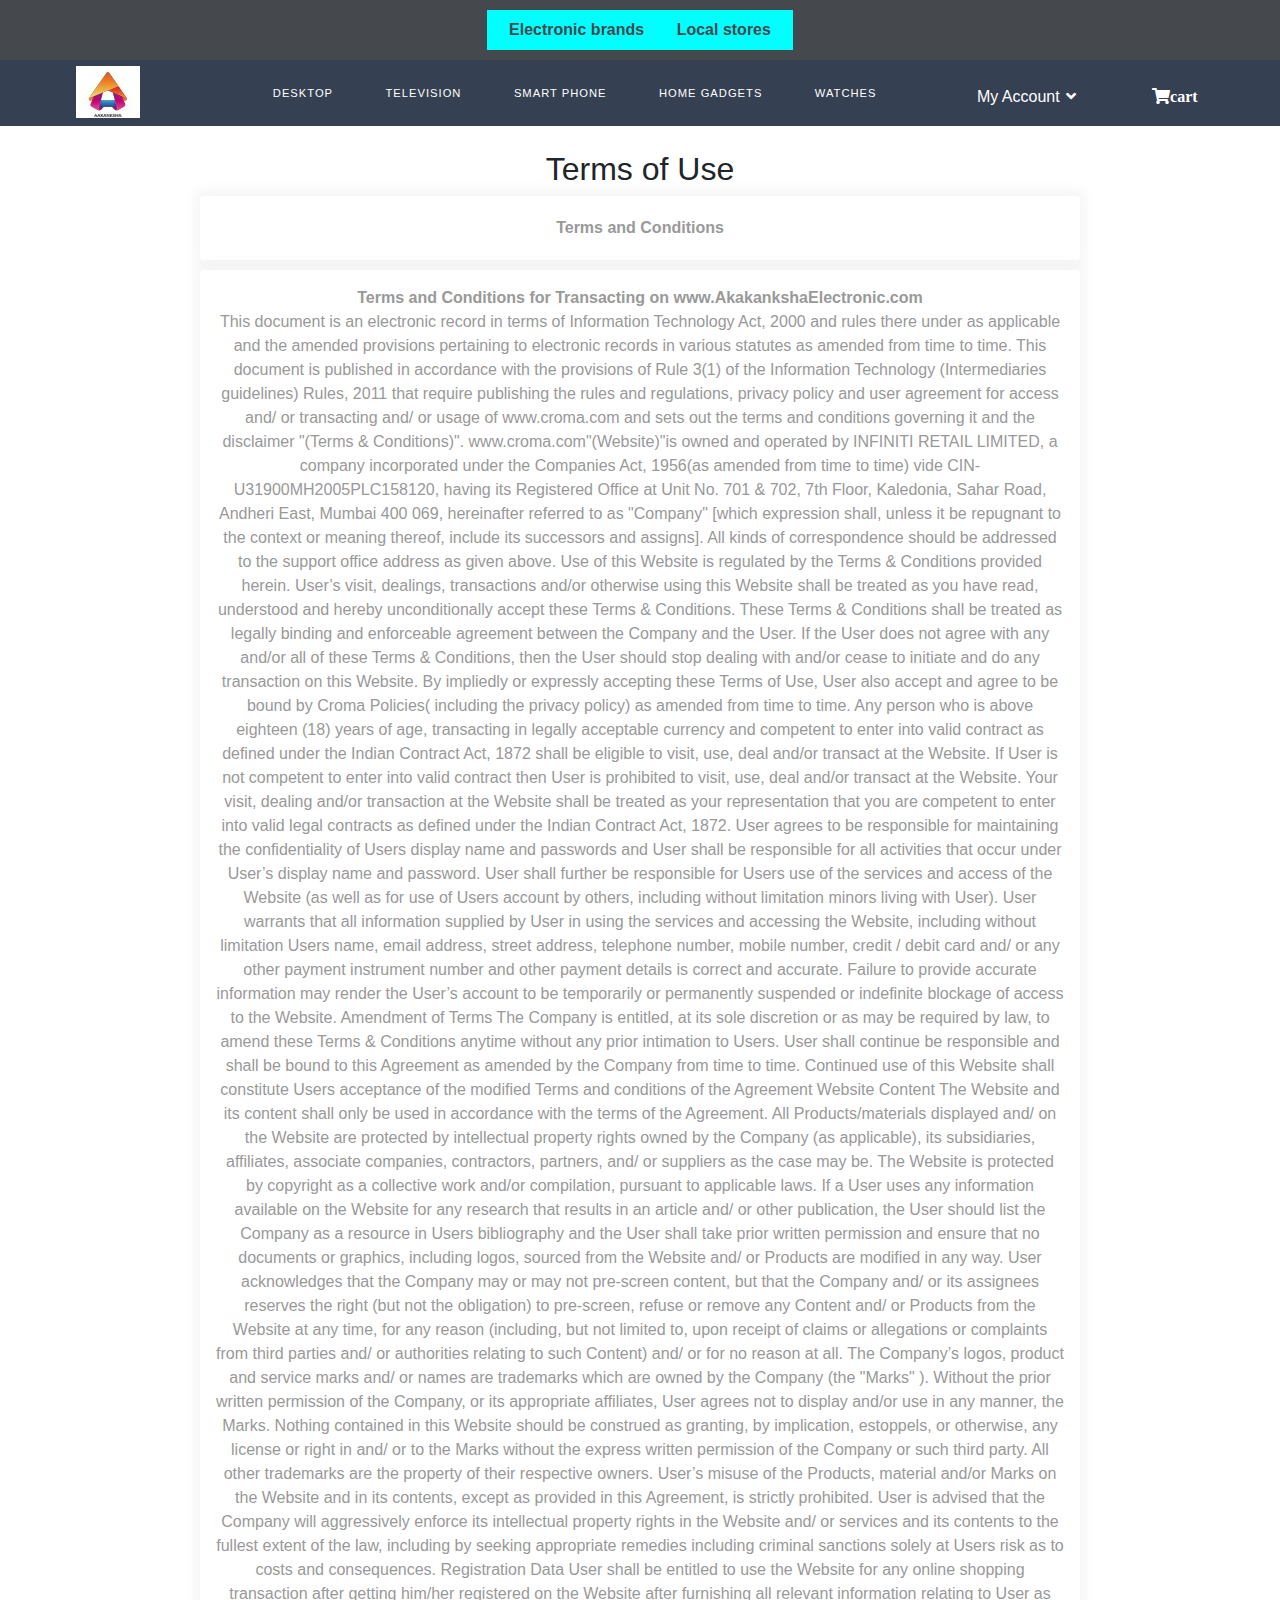
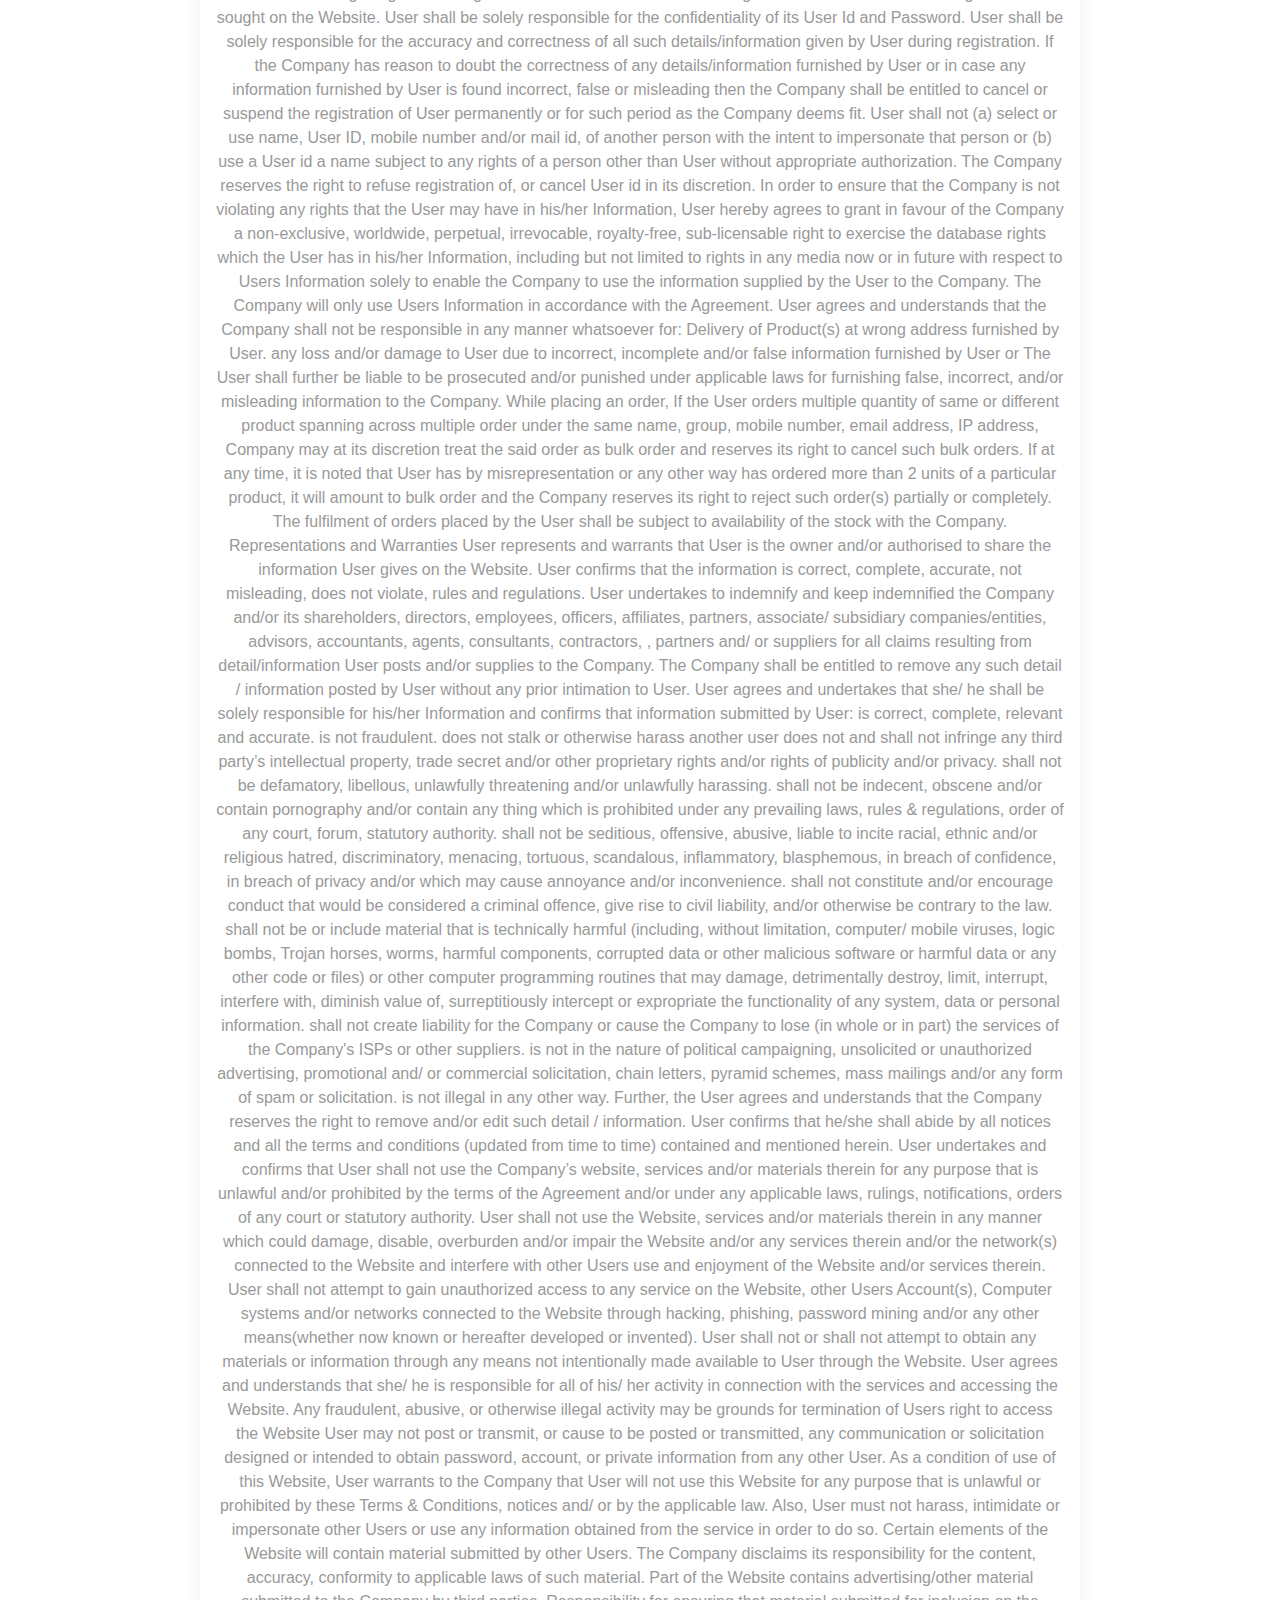
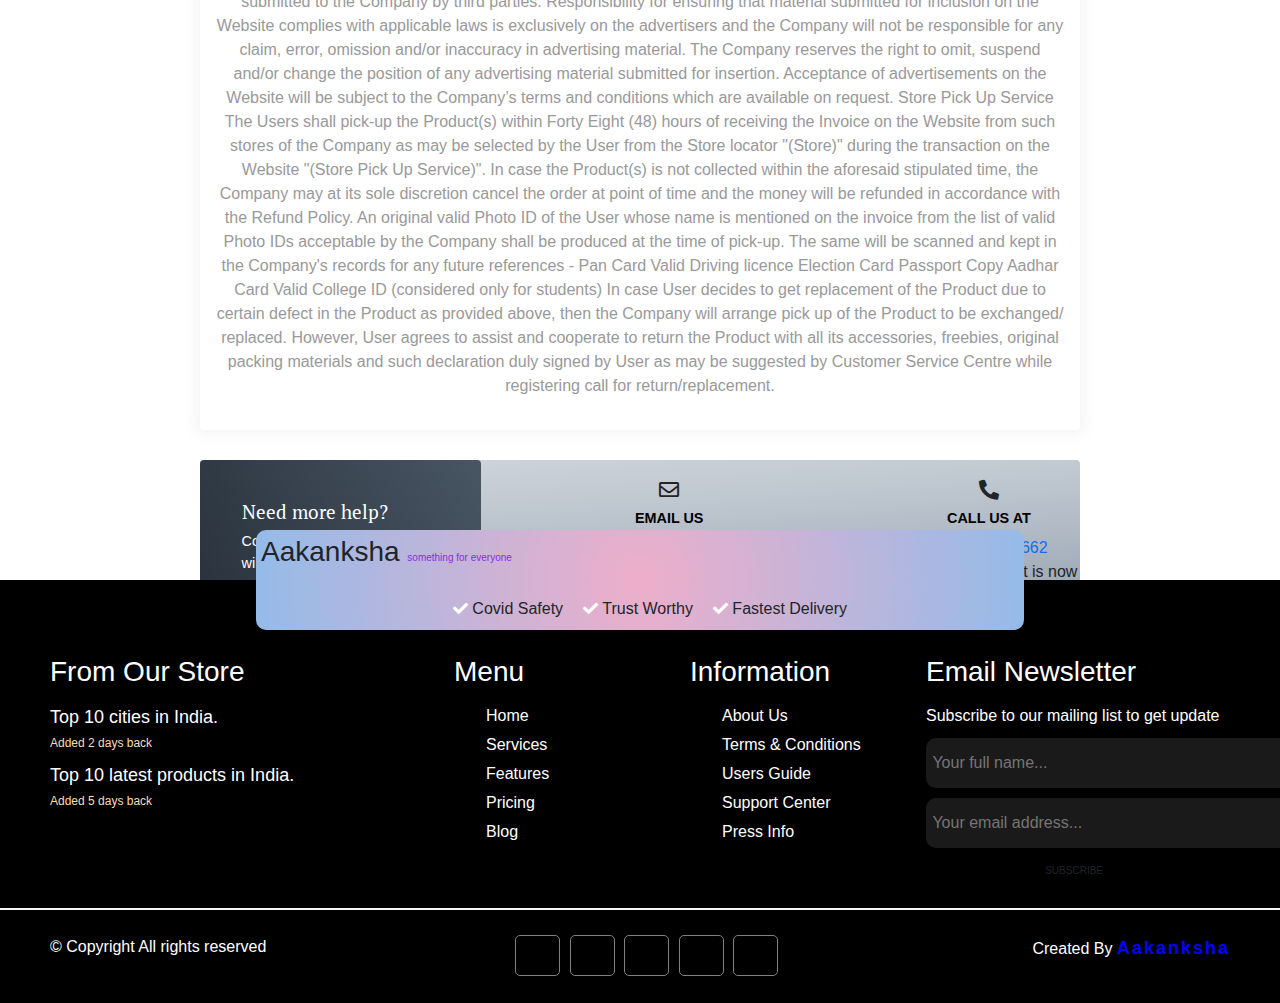
<file: TermsOfUse.html>
<!DOCTYPE html>
<html lang="en">

<head>
	<meta charset="UTF-8">
	<meta http-equiv="X-UA-Compatible" content="IE=edge">
	<meta name="viewport" content="width=device-width, initial-scale=1.0">
	<link rel="icon" type="image/png" sizes="16x16" href="../image/logo.jpg">
	<link rel="stylesheet" href="./style/navbar.css">
	<link rel="stylesheet" href="./style/footer.css"> 
	<link rel="stylesheet" href="./style/TermsOfUse.css"> 
	<link rel="stylesheet" href="https://stackpath.bootstrapcdn.com/bootstrap/4.1.3/css/bootstrap.min.css" integrity="sha384-MCw98/SFnGE8fJT3GXwEOngsV7Zt27NXFoaoApmYm81iuXoPkFOJwJ8ERdknLPMO" crossorigin="anonymous">
	<link rel="stylesheet" href="./style/card-all.css">
	<link href="https://fonts.googleapis.com/icon?family=Material+Icons" rel="stylesheet">
	<link href="https://cdnjs.cloudflare.com/ajax/libs/font-awesome/5.15.3/css/all.min.css" rel="stylesheet">
	<link href="assets/vendor/bootstrap/css/bootstrap.min.css" rel="stylesheet">

	<!-- Template Main CSS File -->
	<link href="assets/css/style.css" rel="stylesheet">

	<title>Akakanksha | Electronic;</title>
</head>
<body>
	<!-- Menu Icon -->
	<nav id="navbar" class="">
		<section class="header-bar">
      <div class="sub-domain">
        <a href="">Electronic brands </a>
        <a href="">Local stores </a>
      </div>
    </section>
    <div class="nav-wrapper">
      <!-- Navbar Logo -->
      <div class="logo">
        <!-- Logo Placeholder for Inlustration -->
        <a href="#home"><img src="./image/logo.jpg" alt=""></a>
      </div>

      <!-- Navbar Links -->
      <ul id="menu">
        <li><a href="./productpage/desktop.html">desktop</a></li>
        <!--
   -->
        <li><a href="./productpage/television.html">Television</a></li>
        <!--
   -->
        <li><a href="./productpage/smartphone.html">Smart Phone</a></li>
        <!--
   -->
        <li><a href="./productpage/homegadgets.html">Home gadgets</a></li>
        <li><a href="./productpage/watches.html">Watches</a></li>
      </ul>
      <div class="user-profile">
        <span  type="button" id="dropdownMenuButton" data-toggle="dropdown" aria-haspopup="true" aria-expanded="false">
          my account<i class="fas fa-angle-down"></i>
        </span>
        <div class="dropdown-menu" aria-labelledby="dropdownMenuButton">
          <a class="fas fa-user-circle" href="userdashbaord.html"> <span class="list-profile"> my profile </span></a>
          <a class="fas fa-box-open" href="userdashbaord.html"><span class="list-profile"> my  order</span></a>
          <a class="fas fa-heart" href="userdashbaord.html"> <span class="list-profile">whishlist</span> </a>
          <a class="fas fa-power-off" href=""> <span class="list-profile">logout</span> </a>
        </div>
      </div>
      <div class="cart-list">
         <span><a class="fas fa-shopping-cart" href="../addtocart.html">cart</a></span>
      </div>
    </div> 
  </nav>

  <section class="terms">
       <div class="terms-inside">
          <div class="terms-header">
            <h2>Terms of Use</h2>
          </div>
          
					<div class="content-of-terms">
						<div class="terms-and-cond">
                 <div class="terms-left">
									  <span>Terms and Conditions</span>
								 </div>
                 <div class="terms-right">
									 <span>Terms and Conditions for Transacting on www.AkakankshaElectronic.com</span>
							    	 <p>This document is an electronic record in terms of Information Technology Act, 2000 and rules there under as applicable and the amended provisions pertaining to electronic records in various statutes as amended from time to time.


											This document is published in accordance with the provisions of Rule 3(1) of the Information Technology (Intermediaries guidelines) Rules, 2011 that require publishing the rules and regulations, privacy policy and user agreement for access and/ or transacting and/ or usage of www.croma.com and sets out the terms and conditions governing it and the disclaimer "(Terms & Conditions)".
											
											
											www.croma.com"(Website)"is owned and operated by INFINITI RETAIL LIMITED, a company incorporated under the Companies Act, 1956(as amended from time to time) vide CIN-U31900MH2005PLC158120, having its Registered Office at Unit No. 701 & 702, 7th Floor, Kaledonia, Sahar Road, Andheri East, Mumbai 400 069, hereinafter referred to as "Company" [which expression shall, unless it be repugnant to the context or meaning thereof, include its successors and assigns].
											
											
											All kinds of correspondence should be addressed to the support office address as given above.
											
											
											Use of this Website is regulated by the Terms & Conditions provided herein. User’s visit, dealings, transactions and/or otherwise using this Website shall be treated as you have read, understood and hereby unconditionally accept these Terms & Conditions. These Terms & Conditions shall be treated as legally binding and enforceable agreement between the Company and the User. If the User does not agree with any and/or all of these Terms & Conditions, then the User should stop dealing with and/or cease to initiate and do any transaction on this Website. By impliedly or expressly accepting these Terms of Use, User also accept and agree to be bound by Croma Policies( including the privacy policy) as amended from time to time.
											
										
											
											Any person who is above eighteen (18) years of age, transacting in legally acceptable currency and competent to enter into valid contract as defined under the Indian Contract Act, 1872 shall be eligible to visit, use, deal and/or transact at the Website. If User is not competent to enter into valid contract then User is prohibited to visit, use, deal and/or transact at the Website. Your visit, dealing and/or transaction at the Website shall be treated as your representation that you are competent to enter into valid legal contracts as defined under the Indian Contract Act, 1872.
											
											
											User agrees to be responsible for maintaining the confidentiality of Users display name and passwords and User shall be responsible for all activities that occur under User’s display name and password. User shall further be responsible for Users use of the services and access of the Website (as well as for use of Users account by others, including without limitation minors living with User). User warrants that all information supplied by User in using the services and accessing the Website, including without limitation Users name, email address, street address, telephone number, mobile number, credit / debit card and/ or any other payment instrument number and other payment details is correct and accurate. Failure to provide accurate information may render the User’s account to be temporarily or permanently suspended or indefinite blockage of access to the Website.
											
											Amendment of Terms
											 
											
											
											The Company is entitled, at its sole discretion or as may be required by law, to amend these Terms & Conditions anytime without any prior intimation to Users. User shall continue be responsible and shall be bound to this Agreement as amended by the Company from time to time. Continued use of this Website shall constitute Users acceptance of the modified Terms and conditions of the Agreement
											
											Website Content
											 
											
											
											The Website and its content shall only be used in accordance with the terms of the Agreement. All Products/materials displayed and/ on the Website are protected by intellectual property rights owned by the Company (as applicable), its subsidiaries, affiliates, associate companies, contractors, partners, and/ or suppliers as the case may be. The Website is protected by copyright as a collective work and/or compilation, pursuant to applicable laws.
											
											
											If a User uses any information available on the Website for any research that results in an article and/ or other publication, the User should list the Company as a resource in Users bibliography and the User shall take prior written permission and ensure that no documents or graphics, including logos, sourced from the Website and/ or Products are modified in any way.
											
											
											User acknowledges that the Company may or may not pre-screen content, but that the Company and/ or its assignees reserves the right (but not the obligation) to pre-screen, refuse or remove any Content and/ or Products from the Website at any time, for any reason (including, but not limited to, upon receipt of claims or allegations or complaints from third parties and/ or authorities relating to such Content) and/ or for no reason at all.
											
											
											The Company’s logos, product and service marks and/ or names are trademarks which are owned by the Company (the "Marks" ). Without the prior written permission of the Company, or its appropriate affiliates, User agrees not to display and/or use in any manner, the Marks. Nothing contained in this Website should be construed as granting, by implication, estoppels, or otherwise, any license or right in and/ or to the Marks without the express written permission of the Company or such third party. All other trademarks are the property of their respective owners.
											
											
											User’s misuse of the Products, material and/or Marks on the Website and in its contents, except as provided in this Agreement, is strictly prohibited. User is advised that the Company will aggressively enforce its intellectual property rights in the Website and/ or services and its contents to the fullest extent of the law, including by seeking appropriate remedies including criminal sanctions solely at Users risk as to costs and consequences.
											
											Registration Data
											 
											
											
											User shall be entitled to use the Website for any online shopping transaction after getting him/her registered on the Website after furnishing all relevant information relating to User as sought on the Website. User shall be solely responsible for the confidentiality of its User Id and Password.
											
											
											User shall be solely responsible for the accuracy and correctness of all such details/information given by User during registration. If the Company has reason to doubt the correctness of any details/information furnished by User or in case any information furnished by User is found incorrect, false or misleading then the Company shall be entitled to cancel or suspend the registration of User permanently or for such period as the Company deems fit.
											
											
											User shall not (a) select or use name, User ID, mobile number and/or mail id, of another person with the intent to impersonate that person or (b) use a User id a name subject to any rights of a person other than User without appropriate authorization. The Company reserves the right to refuse registration of, or cancel User id in its discretion.
											
											
											In order to ensure that the Company is not violating any rights that the User may have in his/her Information, User hereby agrees to grant in favour of the Company a non-exclusive, worldwide, perpetual, irrevocable, royalty-free, sub-licensable right to exercise the database rights which the User has in his/her Information, including but not limited to rights in any media now or in future with respect to Users Information solely to enable the Company to use the information supplied by the User to the Company. The Company will only use Users Information in accordance with the Agreement.
											
											
											User agrees and understands that the Company shall not be responsible in any manner whatsoever for:
											
											
											Delivery of Product(s) at wrong address furnished by User.
											
											any loss and/or damage to User due to incorrect, incomplete and/or false information furnished by User or
											
											The User shall further be liable to be prosecuted and/or punished under applicable laws for furnishing false, incorrect, and/or misleading information to the Company.
											
											
											While placing an order, If the User orders multiple quantity of same or different product spanning across multiple order under the same name, group, mobile number, email address, IP address, Company may at its discretion treat the said order as bulk order and reserves its right to cancel such bulk orders. If at any time, it is noted that User has by misrepresentation or any other way has ordered more than 2 units of a particular product, it will amount to bulk order and the Company reserves its right to reject such order(s) partially or completely. The fulfilment of orders placed by the User shall be subject to availability of the stock with the Company.
											
											Representations and Warranties
											 
											
											
											User represents and warrants that User is the owner and/or authorised to share the information User gives on the Website. User confirms that the information is correct, complete, accurate, not misleading, does not violate, rules and regulations.
											
											
											User undertakes to indemnify and keep indemnified the Company and/or its shareholders, directors, employees, officers, affiliates, partners, associate/ subsidiary companies/entities, advisors, accountants, agents, consultants, contractors, , partners and/ or suppliers for all claims resulting from detail/information User posts and/or supplies to the Company. The Company shall be entitled to remove any such detail / information posted by User without any prior intimation to User.
											
											User agrees and undertakes that she/ he shall be solely responsible for his/her Information and confirms that information submitted by User:
											is correct, complete, relevant and accurate.
											
											is not fraudulent.
											
											does not stalk or otherwise harass another user
											
											does not and shall not infringe any third party’s intellectual property, trade secret and/or other proprietary rights and/or rights of publicity and/or privacy.
											
											shall not be defamatory, libellous, unlawfully threatening and/or unlawfully harassing.
											
											shall not be indecent, obscene and/or contain pornography and/or contain any thing which is prohibited under any prevailing laws, rules & regulations, order of any court, forum, statutory authority.
											
											shall not be seditious, offensive, abusive, liable to incite racial, ethnic and/or religious hatred, discriminatory, menacing, tortuous, scandalous, inflammatory, blasphemous, in breach of confidence, in breach of privacy and/or which may cause annoyance and/or inconvenience.
											
											shall not constitute and/or encourage conduct that would be considered a criminal offence, give rise to civil liability, and/or otherwise be contrary to the law.
											
											shall not be or include material that is technically harmful (including, without limitation, computer/ mobile viruses, logic bombs, Trojan horses, worms, harmful components, corrupted data or other malicious software or harmful data or any other code or files) or other computer programming routines that may damage, detrimentally destroy, limit, interrupt, interfere with, diminish value of, surreptitiously intercept or expropriate the functionality of any system, data or personal information.
											
											shall not create liability for the Company or cause the Company to lose (in whole or in part) the services of the Company's ISPs or other suppliers.
											
											is not in the nature of political campaigning, unsolicited or unauthorized advertising, promotional and/ or commercial solicitation, chain letters, pyramid schemes, mass mailings and/or any form of spam or solicitation.
											
											is not illegal in any other way.
											
											Further, the User agrees and understands that the Company reserves the right to remove and/or edit such detail / information.
											
											User confirms that he/she shall abide by all notices and all the terms and conditions (updated from time to time) contained and mentioned herein.
											
											User undertakes and confirms that User shall not use the Company’s website, services and/or materials therein for any purpose that is unlawful and/or prohibited by the terms of the Agreement and/or under any applicable laws, rulings, notifications, orders of any court or statutory authority. User shall not use the Website, services and/or materials therein in any manner which could damage, disable, overburden and/or impair the Website and/or any services therein and/or the network(s) connected to the Website and interfere with other Users use and enjoyment of the Website and/or services therein.
											
											User shall not attempt to gain unauthorized access to any service on the Website, other Users Account(s), Computer systems and/or networks connected to the Website through hacking, phishing, password mining and/or any other means(whether now known or hereafter developed or invented). User shall not or shall not attempt to obtain any materials or information through any means not intentionally made available to User through the Website. User agrees and understands that she/ he is responsible for all of his/ her activity in connection with the services and accessing the Website. Any fraudulent, abusive, or otherwise illegal activity may be grounds for termination of Users right to access the Website
											
											User may not post or transmit, or cause to be posted or transmitted, any communication or solicitation designed or intended to obtain password, account, or private information from any other User. As a condition of use of this Website, User warrants to the Company that User will not use this Website for any purpose that is unlawful or prohibited by these Terms & Conditions, notices and/ or by the applicable law. Also, User must not harass, intimidate or impersonate other Users or use any information obtained from the service in order to do so.
											
											Certain elements of the Website will contain material submitted by other Users. The Company disclaims its responsibility for the content, accuracy, conformity to applicable laws of such material. Part of the Website contains advertising/other material submitted to the Company by third parties. Responsibility for ensuring that material submitted for inclusion on the Website complies with applicable laws is exclusively on the advertisers and the Company will not be responsible for any claim, error, omission and/or inaccuracy in advertising material. The Company reserves the right to omit, suspend and/or change the position of any advertising material submitted for insertion. Acceptance of advertisements on the Website will be subject to the Company’s terms and conditions which are available on request.
											
											Store Pick Up Service
											The Users shall pick-up the Product(s) within Forty Eight (48) hours of receiving the Invoice on the Website from such stores of the Company as may be selected by the User from the Store locator "(Store)" during the transaction on the Website "(Store Pick Up Service)". In case the Product(s) is not collected within the aforesaid stipulated time, the Company may at its sole discretion cancel the order at point of time and the money will be refunded in accordance with the Refund Policy.
											
											
											An original valid Photo ID of the User whose name is mentioned on the invoice from the list of valid Photo IDs acceptable by the Company shall be produced at the time of pick-up. The same will be scanned and kept in the Company's records for any future references -
											Pan Card
											
											Valid Driving licence
											
											Election Card
											
											Passport Copy
											
											Aadhar Card
											
											Valid College ID (considered only for students)
											In case User decides to get replacement of the Product due to certain defect in the Product as provided above, then the Company will arrange pick up of the Product to be exchanged/ replaced. However, User agrees to assist and cooperate to return the Product with all its accessories, freebies, original packing materials and such declaration duly signed by User as may be suggested by Customer Service Centre while registering call for return/replacement.
										 </p> 
									</div>
									<div class="contact-support-terms">
										<div class="contact-support-terms-1">
										 <div class="help-card">
											 <h3>Need more help?</h3>
											 <p>Connect with us and we will help you out</p>
										 </div>
										</div>
										<div class="contact-support-terms-2">
										 <div class="email-card">
											<span><i class="far fa-envelope"></i></span>
							         <h4>EMAIL US</h4>
                       <a href="mailto:customersupport@Akakanksha.com" class="link">customersupport@Akakanksha.com</a>
											 <p class="desc">You can expect a response within 24 hours</p>
										 </div>
										 <div class="number-card">
											<span><i class="fas fa-phone-alt"></i></span>
											<h4 class="title">CALL US AT</h4>
											<a href="tel:1860-266-27662">1860-266-27662</a>
											<p class="desc">Customer support is now available 24x7</p>
										 </div>
										</div>
									</div>
          </div>
		    </div>
       </div>
  </section>
	<!-- footer -->
	<footer class="footer__container">
		<div class="floating__window">
				<div class="sec-footer">
						<h3> Aakanksha <span> something for everyone </span> </h3>
						<ul class="sec-footer-lists">
								<li class="sec-footer-list"> <i class="fa fa-check"></i> Covid Safety </li>
								<li class="sec-footer-list"> <i class="fa fa-check"></i> Trust Worthy </li>
								<li class="sec-footer-list"> <i class="fa fa-check"></i> Fastest Delivery </li>
						</ul>
				</div>
		</div>
		<div class="footer">
				<div class="footer_top">
						<div class="footer_item footer_item_1">
								<div class="footer_inner">
										<h3>From Our Store</h3>
										<p class="title">
												Top 10 cities in India.
												<span>Added 2 days back</span>
										</p>
										<p class="title">
												Top 10 latest products in India. 
												<span>Added 5 days back</span>
										</p>
								</div>
						</div>
						<div class="footer_item footer_item_2">
								<div class="footer_inner">
										<h3>Menu</h3>
										<ul>
												<li>Home</li>
												<li>Services</li>
												<li>Features</li>
												<li>Pricing</li>
												<li>Blog</li>
										</ul>
								</div>
						</div>
						<div class="footer_item footer_item_3">
								<div class="footer_inner">
										<h3>Information</h3>
										<ul>
												<li>About Us</li>
												<li>Terms & Conditions</li>
												<li>Users Guide</li>
												<li>Support Center</li>
												<li>Press Info</li>
										</ul>
								</div>
						</div>
						<div class="footer_item footer_item_4">
								<div class="footer_inner">
										<h3> Email Newsletter </h2>
										<p> Subscribe to our mailing list to get update </p>
										<form action="#" method="post">
												<input type="text" name="text" class="text-input contact-input" placeholder="Your full name..."> <br>
												<input type="email" name="email" class="text-input contact-input" placeholder="Your email address..."> <br>
												<button type="submit" class="btn btn-big contact-btn"> SUBSCRIBE </button>
										</form>
								</div>
						</div>
				</div>
				<div class="footer_down">
						<p>© Copyright All rights reserved</p>
						<div class="socials">
								<a href="https://twitter.com/AAKANKS57852311" target="_blank"> <i class="fa fa-twitter"></i> </a>
								<a href="https://www.facebook.com/AAKANKSHAcompany" target="_blank"> <i class="fa fa-facebook-official"></i> </a>
								<a href="https://www.linkedin.com/company/aakankshaecommerce/?viewAsMember=true" target="_blank"> <i class="fa fa-linkedin"></i> </a>
								<a href="https://www.instagram.com/aakankshacompany/" target="_blank"> <i class="fa fa-instagram"></i> </a>
								<a href="https://www.youtube.com/channel/UCQ79LZ_IrnxzkFL5MZxxOeg" target="_blank"> <i class="fa fa-youtube"></i> </a>
						</div>
						<p class="last-ft-p">Created By <span class="createdby"> Aakanksha </span></p>
				</div>
		</div>
	</footer>
	<!-- End Services Section -->
	<script>$('.carousel').carousel();</script>
	<!-- Vendor JS Files -->
	<script src="assets/vendor/aos/aos.js"></script>
	<script src="assets/vendor/glightbox/js/glightbox.min.js"></script>
	<script src="assets/vendor/swiper/swiper-bundle.min.js"></script>

	<script src="../assets/js/main.js"></script>

	<script src='https://cdnjs.cloudflare.com/ajax/libs/jquery/3.2.1/jquery.min.js'></script>
	<script src='https://cdnjs.cloudflare.com/ajax/libs/twitter-bootstrap/4.0.0-alpha.6/js/bootstrap.min.js'></script>
	<script src="https://code.jquery.com/jquery-3.3.1.slim.min.js" integrity="sha384-q8i/X+965DzO0rT7abK41JStQIAqVgRVzpbzo5smXKp4YfRvH+8abtTE1Pi6jizo" crossorigin="anonymous"></script>
<script src="https://cdnjs.cloudflare.com/ajax/libs/popper.js/1.14.3/umd/popper.min.js" integrity="sha384-ZMP7rVo3mIykV+2+9J3UJ46jBk0WLaUAdn689aCwoqbBJiSnjAK/l8WvCWPIPm49" crossorigin="anonymous"></script>
<script src="https://stackpath.bootstrapcdn.com/bootstrap/4.1.3/js/bootstrap.min.js" integrity="sha384-ChfqqxuZUCnJSK3+MXmPNIyE6ZbWh2IMqE241rYiqJxyMiZ6OW/JmZQ5stwEULTy" crossorigin="anonymous"></script>
</body>

</html>
</file>
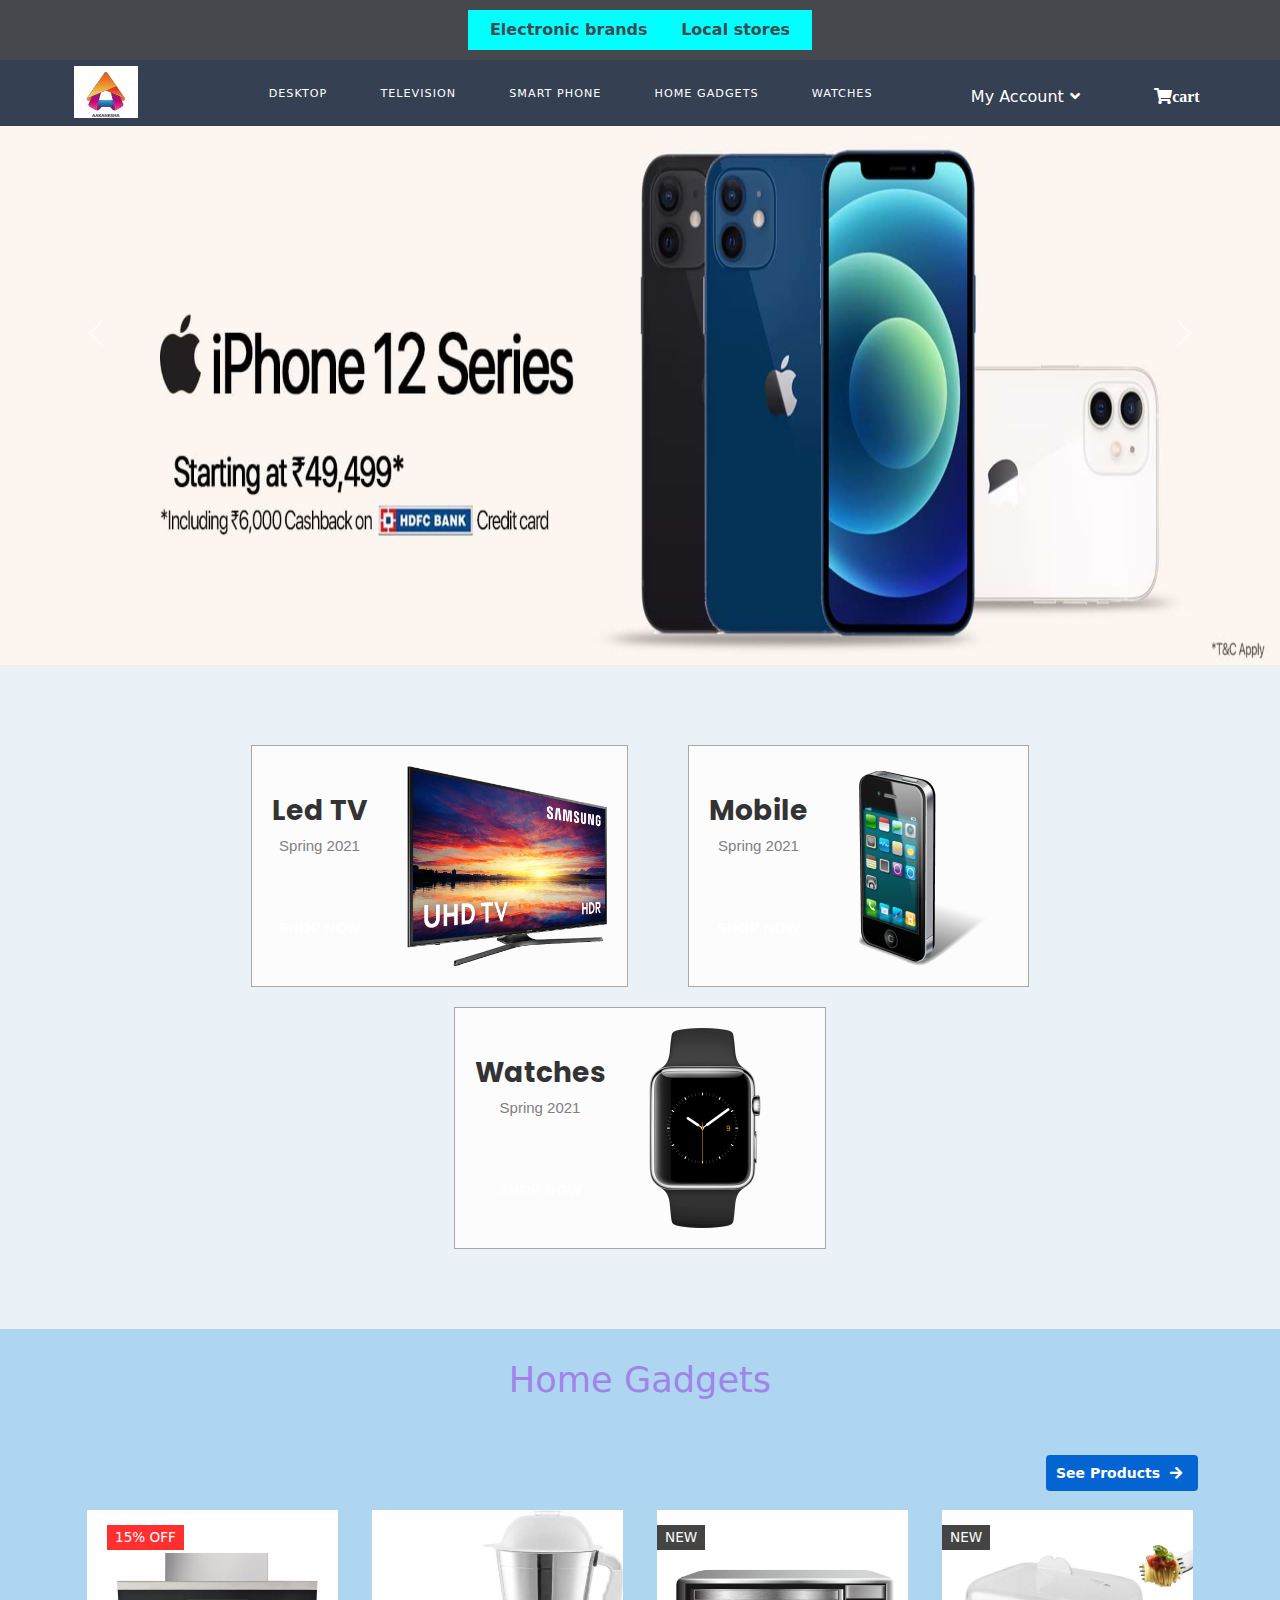
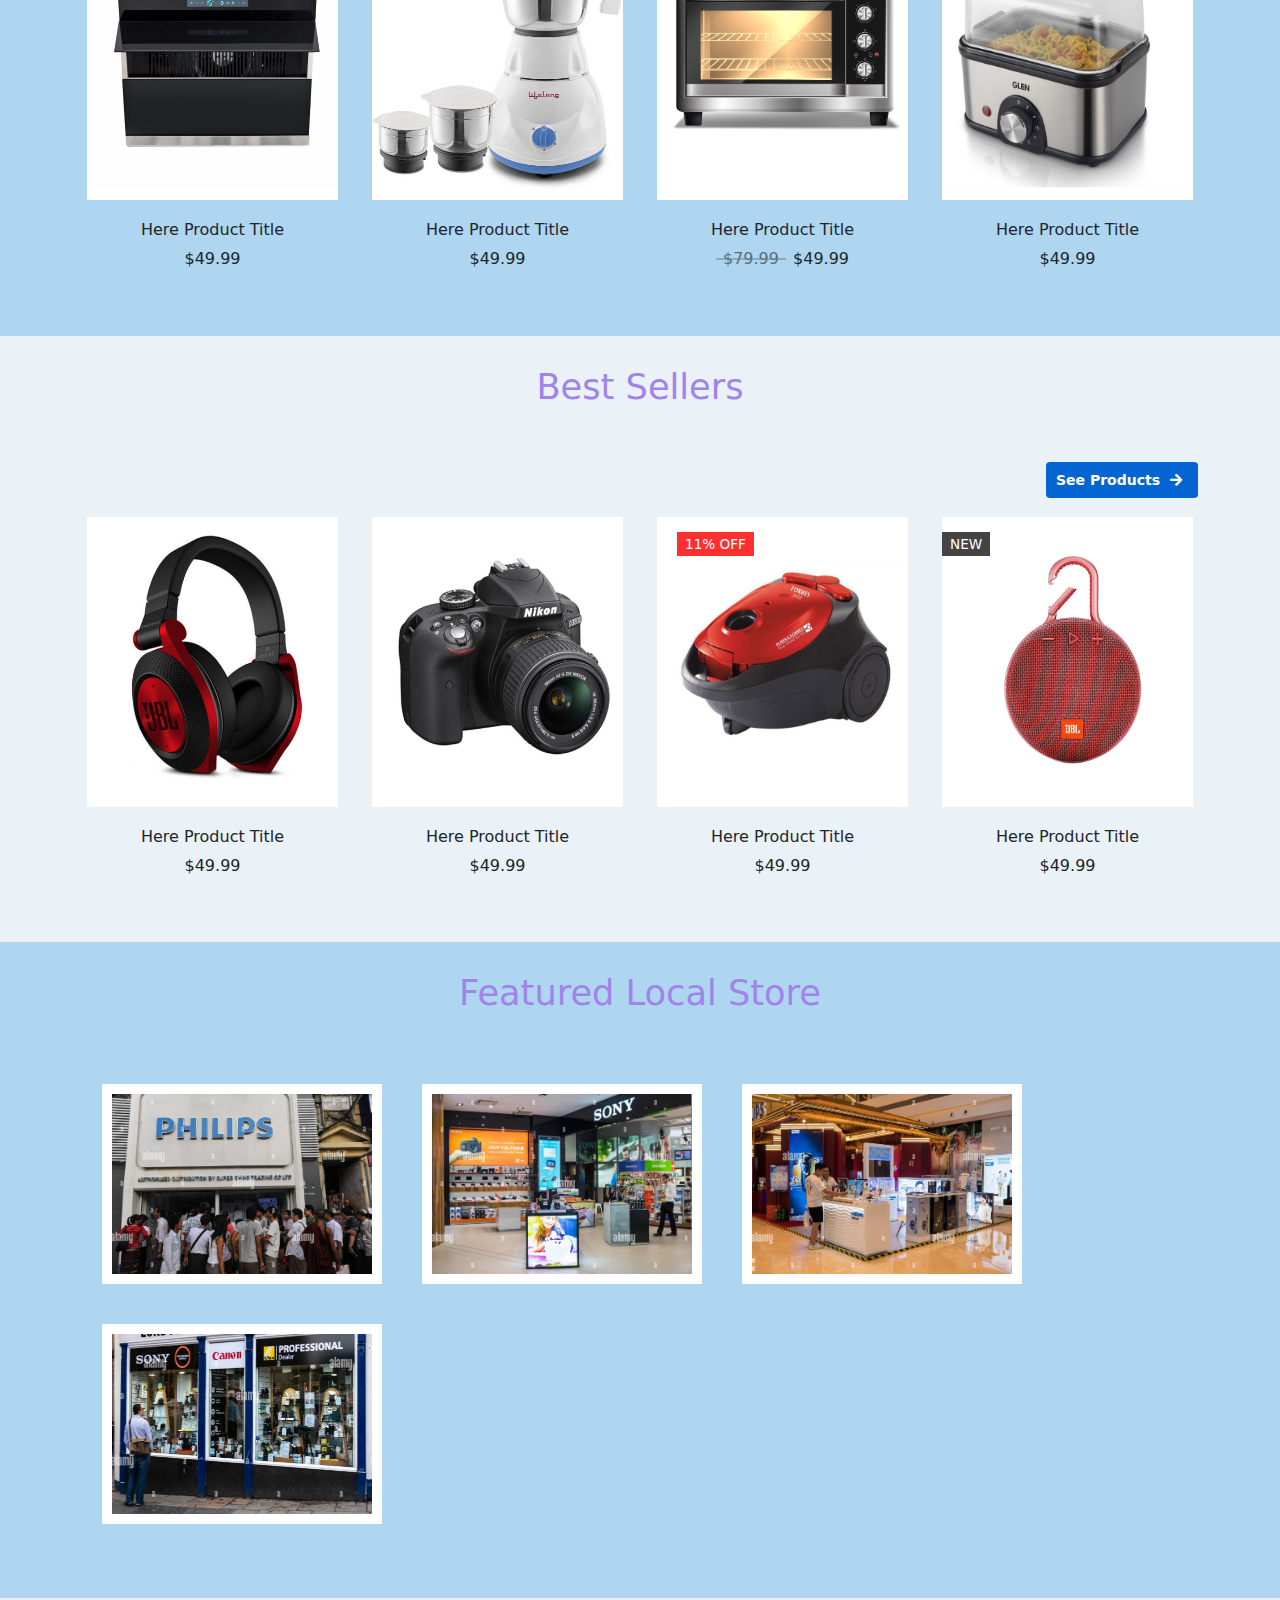
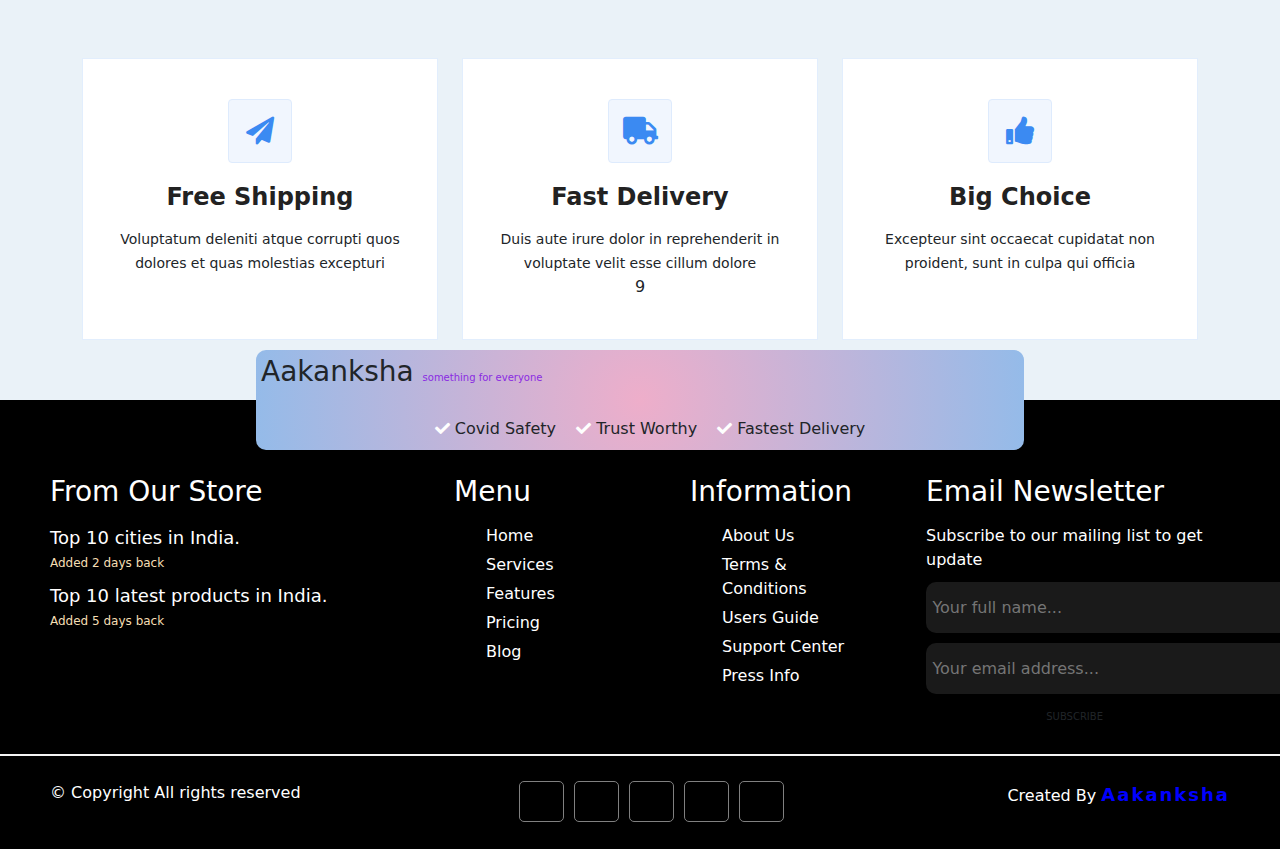
<file: userpage.html>
<!DOCTYPE html>
<html lang="en">

<head>
	<meta charset="UTF-8">
	<meta http-equiv="X-UA-Compatible" content="IE=edge">
	<meta name="viewport" content="width=device-width, initial-scale=1.0">
	<link rel="icon" type="image/png" sizes="16x16" href="../image/logo.jpg">  
	<link rel="stylesheet" href="./style/userpage.css">
	<!-- <link rel="stylesheet" href="./style/ecommerce.css"> -->
	<link rel="stylesheet" href="./style/navbar.css">
	<link rel="stylesheet" href="./style/footer.css"> 
	<link rel="stylesheet" href="https://stackpath.bootstrapcdn.com/bootstrap/4.1.3/css/bootstrap.min.css" integrity="sha384-MCw98/SFnGE8fJT3GXwEOngsV7Zt27NXFoaoApmYm81iuXoPkFOJwJ8ERdknLPMO" crossorigin="anonymous">
	<link rel="stylesheet" href="./style/card-all.css">
	<link href="https://fonts.googleapis.com/icon?family=Material+Icons" rel="stylesheet">
	<link href="https://cdnjs.cloudflare.com/ajax/libs/font-awesome/5.15.3/css/all.min.css" rel="stylesheet">
	<link href="assets/vendor/bootstrap/css/bootstrap.min.css" rel="stylesheet">

	<!-- Template Main CSS File -->
	<link href="assets/css/style.css" rel="stylesheet">

	<title>Akakanksha | Electronic;</title>
</head>

<body>
	<!-- Menu Icon -->
	<nav id="navbar" class="">
		<section class="header-bar">
      <div class="sub-domain">
        <a href="">Electronic brands </a>
        <a href="">Local stores </a>
      </div>
    </section>
    <div class="nav-wrapper">
      <!-- Navbar Logo -->
      <div class="logo">
        <!-- Logo Placeholder for Inlustration -->
        <a href="#home"><img src="./image/logo.jpg" alt=""></a>
      </div>

      <!-- Navbar Links -->
      <ul id="menu">
        <li><a href="./productpage/desktop.html">desktop</a></li>
        <!--
   -->
        <li><a href="./productpage/television.html">Television</a></li>
        <!--
   -->
        <li><a href="./productpage/smartphone.html">Smart Phone</a></li>
        <!--
   -->
        <li><a href="./productpage/homegadgets.html">Home gadgets</a></li>
        <li><a href="./productpage/watches.html">Watches</a></li>
      </ul>
      <div class="user-profile">
        <span  type="button" id="dropdownMenuButton" data-toggle="dropdown" aria-haspopup="true" aria-expanded="false">
          my account<i class="fas fa-angle-down"></i>
        </span>
        <div class="dropdown-menu" aria-labelledby="dropdownMenuButton">
          <a class="fas fa-user-circle" href="userdashbaord.html"> <span class="list-profile"> my profile </span></a>
          <a class="fas fa-box-open" href="userdashbaord.html"><span class="list-profile"> my  order</span></a>
          <a class="fas fa-heart" href="userdashbaord.html"> <span class="list-profile">whishlist</span> </a>
          <a class="fas fa-power-off" href=""> <span class="list-profile">logout</span> </a>
        </div>
      </div>
      <div class="cart-list">
         <span><a class="fas fa-shopping-cart" href="addtocart.html">cart</a></span>
      </div>
    </div> 
  </nav>

	<div id="imageCarousel" class="carousel slide" data-ride="carousel">
		<ol class="carousel-indicators">
			<li data-target="#imageCarousel" data-slide-to="0" class="active"></li>
			<li data-target="#imageCarousel" data-slide-to="1"></li>
			<li data-target="#imageCarousel" data-slide-to="2"></li>
		</ol>
		<div class="carousel-inner" role="listbox">
			<div class="carousel-item active"></div>
			<div id="target" class="carousel-item"></div>
			<div class="carousel-item"></div>
		</div>
		<a class="carousel-control-prev" href="#imageCarousel" role="button" data-slide="prev">
			<span class="carousel-control-prev-icon" aria-hidden="true"></span>
			<span class="sr-only">Previous</span>
		</a>
		<a class="carousel-control-next" href="#imageCarousel" role="button" data-slide="next">
			<span class="carousel-control-next-icon" aria-hidden="true"></span>
			<span class="sr-only">Next</span>
		</a>
	</div>
	<div class="sec-banner">
		<div class="banner-card">
			<div class="banner-content">
				<div class="banner-image-card-all">
					<div class="banner-image-card-inside">
						<div class="banner-image-card-all-2">
							<span class="accesories-name-electronic-appliances">Led TV</span>
							<span class="season-2021">Spring 2021</span>
							<div class="show-tag  show-tv-tag">
								<a href="">shop now</a>
							</div>

						</div>
						<div class="banner-image-card-all-1 tv-image-card">
							<img src="./image/banner1.png" alt="IMG-BANNER">
						</div>
					</div>
				</div>
				<div class="banner-image-card-all">
					<div class="banner-image-card-inside">
						<div class="banner-image-card-all-2">
							<span class="accesories-name-electronic-appliances">mobile</span>
							<span class="season-2021">Spring 2021</span>
							<div class="show-tag show-mobile-tag">
								<a href="">shop now</a>
							</div>
						</div>
						<div class="banner-image-card-all-1 mobile-image-card">
							<img src="./image/banner2.png" alt="IMG-BANNER">
						</div>
					</div>
				</div>
				<div class="banner-image-card-all">
					<div class="banner-image-card-inside">
						<div class="banner-image-card-all-2">
							<span class="accesories-name-electronic-appliances">watches</span>
							<span class="season-2021">Spring 2021</span>
							<div class="show-tag show-watches-tag">
								<a href="">shop now</a>
							</div>
						</div>
						<div class="banner-image-card-all-1 watch-image-card">
							<img src="./image/banner3.png" alt="IMG-BANNER">
						</div>
					</div>
				</div>
			</div>
		</div>
	</div>
	<section class="section-products Home-Gadgets">
		<div class="container">
			<div class="row justify-content-center text-center">
				<div class="col-md-8 col-lg-6 ">
					<div class="header" style="margin-top: 30px;">
						<h2>Home gadgets</h2>
					</div>
				</div>
			</div>
			<div class="see-all-product">
				<a href="" class="all-product">See products<i class="fas fas fa-arrow-right"></i></a>
			</div>
			<div class="row">

				<!-- Single Product -->
				<div class="col-md-6 col-lg-4 col-xl-3">
					<div id="product" class="single-product">
						<div class="part-1 part-1-1"> <img src="./image/chimney.jpg" alt=""><span class="discount">15% off</span>
							<ul>
								<li><a href="#"><i class="fas fa-shopping-cart"></i></a></li>
								<li><a href="#"><i class="fas fa-heart"></i></a></li>
							</ul>
						</div>
						<div class="part-2">
							<h3 class="product-title">Here Product Title</h3>

							<h4 class="product-price">$49.99</h4>
						</div>
					</div>
				</div>
				<!-- Single Product -->
				<div class="col-md-6 col-lg-4 col-xl-3">
					<div id="product" class="single-product">
						<div class="part-1 part-1-2">
							<img src="./image/mixer.jpeg" alt="">
							<ul>
								<li><a href="#"><i class="fas fa-shopping-cart"></i></a></li>
								<li><a href="#"><i class="fas fa-heart"></i></a></li>


							</ul>
						</div>
						<div class="part-2">
							<h3 class="product-title">Here Product Title</h3>
							<h4 class="product-price">$49.99</h4>
						</div>
					</div>
				</div>
				<!-- Single Product -->
				<div class="col-md-6 col-lg-4 col-xl-3">
					<div id="product" class="single-product">
						<div class="part-1 part-1-3"> <img src="./image/oven.jpg" alt=""><span class="new">new</span>
							<ul>
								<li><a href="#"><i class="fas fa-shopping-cart"></i></a></li>
								<li><a href="#"><i class="fas fa-heart"></i></a></li>


							</ul>
						</div>
						<div class="part-2">
							<h3 class="product-title">Here Product Title</h3>
							<h4 class="product-old-price">$79.99</h4>
							<h4 class="product-price">$49.99</h4>
						</div>
					</div>
				</div>
				<!-- Single Product -->
				<div class="col-md-6 col-lg-4 col-xl-3">
					<div id="product" class="single-product">
						<div class="part-1 part-1-4">
							<img src="./image/cooker.jpg" alt="">
							<span class="new">new</span>
							<ul>
								<li><a href="#"><i class="fas fa-shopping-cart"></i></a></li>
								<li><a href="#"><i class="fas fa-heart"></i></a></li>


							</ul>
						</div>
						<div class="part-2">
							<h3 class="product-title">Here Product Title</h3>
							<h4 class="product-price">$49.99</h4>
						</div>
					</div>
				</div>

			</div>
		</div>
	</section>
	<section class="section-products Best-Sellers">
		<div class="container">
			<div class="row justify-content-center text-center">
				<div class="col-md-8 col-lg-6">
					<div class="header" style="margin-top: 30px;">

						<h2>Best Sellers
						</h2>
					</div>
				</div>
			</div>
			<div class="see-all-product">
				<a href="" class="all-product">See products<i class="fas fas fa-arrow-right"></i></a>
			</div>
			<div class="row">
				<!-- Single Product -->
				<div class="col-md-6 col-lg-4 col-xl-3">
					<div id="product" class="single-product">
						<div class="part-1 part-1-5"><img src="./image/best-seller-1.jpg" alt="">
							<ul>
								<li><a href="#"><i class="fas fa-shopping-cart"></i></a></li>
								<li><a href="#"><i class="fas fa-heart"></i></a></li>


							</ul>
						</div>
						<div class="part-2">
							<h3 class="product-title">Here Product Title</h3>

							<h4 class="product-price">$49.99</h4>
						</div>
					</div>
				</div>
				<!-- Single Product -->
				<div class="col-md-6 col-lg-4 col-xl-3">
					<div id="product" class="single-product">
						<div class="part-1 part-1-6"><img src="./image/best-seller-2.jpg" alt="">

							<ul>
								<li><a href="#"><i class="fas fa-shopping-cart"></i></a></li>
								<li><a href="#"><i class="fas fa-heart"></i></a></li>


							</ul>
						</div>
						<div class="part-2">
							<h3 class="product-title">Here Product Title</h3>
							<h4 class="product-price">$49.99</h4>
						</div>
					</div>
				</div>
				<!-- Single Product -->
				<div class="col-md-6 col-lg-4 col-xl-3">
					<div id="product" class="single-product">
						<div class="part-1 part-1-7"> <img src="./image/best-seller-3.jpg" alt=""><span class="discount">11% off</span>
							<ul>
								<li><a href="#"><i class="fas fa-shopping-cart"></i></a></li>
								<li><a href="#"><i class="fas fa-heart"></i></a></li>


							</ul>
						</div>
						<div class="part-2">
							<h3 class="product-title">Here Product Title</h3>

							<h4 class="product-price">$49.99</h4>
						</div>
					</div>
				</div>
				<!-- Single Product -->
				<div class="col-md-6 col-lg-4 col-xl-3">
					<div id="product" class="single-product">
						<div class="part-1 part-1-8 "><img src="./image/best-seller-4.jpg" alt="">
							<span class="new">new</span>
							<ul>
								<li><a href="#"><i class="fas fa-shopping-cart"></i></a></li>
								<li><a href="#"><i class="fas fa-heart"></i></a></li>


							</ul>
						</div>
						<div class="part-2">
							<h3 class="product-title">Here Product Title</h3>
							<h4 class="product-price">$49.99</h4>
						</div>
					</div>
				</div>

			</div>
		</div>

	</section>
	<section class="section-products Featured-Local-Store">
		<div class="container">
			<div class="row justify-content-center text-center">
				<div class="col-md-8 col-lg-6">
					<div class="header" style="margin-top: 30px;">
						<h2>Featured Local Store
						</h2>
					</div>

				</div>
			</div>
			<div class="feature-local-store-all-card">
				<div class="feature-local-store-all-cards">
					<div class="local-store-card feature-local-store-all-card-1">
						<img src="./image/store-1.jpg" alt="store-1">
					</div>
					<div class="local-store-card feature-local-store-all-card-2">
						 <img src="./image/store-2.jpg" alt="store-2">
					</div>
					<div class="local-store-card feature-local-store-all-card-3">
						 <img src="./image/store-3.jpg" alt="store-3">
					</div>
					<div class="local-store-card feature-local-store-all-card-4"> 
						<img src="./image/store-4.jpg" alt="store-4">
			 	 </div>
			</div>
		</div>
	</section>
	<!-- ======= Services Section ======= -->
	<section id="services" class="services">
		<div class="container" data-aos="fade-up">

			<div class="row">
				<div class="col-lg-4 col-md-6 d-flex align-items-stretch" data-aos="zoom-in" data-aos-delay="100">
					<div class="icon-box">
						<div class="icon"><i class="fas fa-paper-plane"></i></div>
						<h4><a href="">Free Shipping

							</a></h4>
						<p>Voluptatum deleniti atque corrupti quos dolores et quas molestias excepturi</p>
					</div>
				</div>

				<div class="col-lg-4 col-md-6 d-flex align-items-stretch mt-4 mt-md-0" data-aos="zoom-in" data-aos-delay="200">
					<div class="icon-box">
						<div class="icon"><i class="fas fa-truck"></i></div>
						<h4><a href="">Fast Delivery</a></h4>
						<p>Duis aute irure dolor in reprehenderit in voluptate velit esse cillum dolore</p>9
					</div>
				</div>

				<div class="col-lg-4 col-md-6 d-flex align-items-stretch mt-4 mt-lg-0" data-aos="zoom-in" data-aos-delay="300">
					<div class="icon-box">
						<div class="icon"><i class="fas fa-thumbs-up"></i></div>
						<h4><a href="">Big Choice
							</a></h4>
						<p>Excepteur sint occaecat cupidatat non proident, sunt in culpa qui officia</p>
					</div>
				</div>



			</div>

		</div>
	</section>

	<!-- footer -->
	<footer class="footer__container">
		<div class="floating__window">
				<div class="sec-footer">
						<h3> Aakanksha <span> something for everyone </span> </h3>
						<ul class="sec-footer-lists">
								<li class="sec-footer-list"> <i class="fa fa-check"></i> Covid Safety </li>
								<li class="sec-footer-list"> <i class="fa fa-check"></i> Trust Worthy </li>
								<li class="sec-footer-list"> <i class="fa fa-check"></i> Fastest Delivery </li>
						</ul>
				</div>
		</div>
		<div class="footer">
				<div class="footer_top">
						<div class="footer_item footer_item_1">
								<div class="footer_inner">
										<h3>From Our Store</h3>
										<p class="title">
												Top 10 cities in India.
												<span>Added 2 days back</span>
										</p>
										<p class="title">
												Top 10 latest products in India. 
												<span>Added 5 days back</span>
										</p>
								</div>
						</div>
						<div class="footer_item footer_item_2">
								<div class="footer_inner">
										<h3>Menu</h3>
										<ul>
												<li>Home</li>
												<li>Services</li>
												<li>Features</li>
												<li>Pricing</li>
												<li>Blog</li>
										</ul>
								</div>
						</div>
						<div class="footer_item footer_item_3">
								<div class="footer_inner">
										<h3>Information</h3>
										<ul>
												<li>About Us</li>
												<li>Terms & Conditions</li>
												<li>Users Guide</li>
												<li>Support Center</li>
												<li>Press Info</li>
										</ul>
								</div>
						</div>
						<div class="footer_item footer_item_4">
								<div class="footer_inner">
										<h3> Email Newsletter </h2>
										<p> Subscribe to our mailing list to get update </p>
										<form action="#" method="post">
												<input type="text" name="text" class="text-input contact-input" placeholder="Your full name..."> <br>
												<input type="email" name="email" class="text-input contact-input" placeholder="Your email address..."> <br>
												<button type="submit" class="btn btn-big contact-btn"> SUBSCRIBE </button>
										</form>
								</div>
						</div>
				</div>
				<div class="footer_down">
						<p>© Copyright All rights reserved</p>
						<div class="socials">
								<a href="https://twitter.com/AAKANKS57852311" target="_blank"> <i class="fa fa-twitter"></i> </a>
								<a href="https://www.facebook.com/AAKANKSHAcompany" target="_blank"> <i class="fa fa-facebook-official"></i> </a>
								<a href="https://www.linkedin.com/company/aakankshaecommerce/?viewAsMember=true" target="_blank"> <i class="fa fa-linkedin"></i> </a>
								<a href="https://www.instagram.com/aakankshacompany/" target="_blank"> <i class="fa fa-instagram"></i> </a>
								<a href="https://www.youtube.com/channel/UCQ79LZ_IrnxzkFL5MZxxOeg" target="_blank"> <i class="fa fa-youtube"></i> </a>
						</div>
						<p class="last-ft-p">Created By <span class="createdby"> Aakanksha </span></p>
				</div>
		</div>
	</footer>
	<!-- End Services Section -->
	<script>$('.carousel').carousel();</script>
	<!-- Vendor JS Files -->
	<script src="assets/vendor/aos/aos.js"></script>
	<script src="assets/vendor/glightbox/js/glightbox.min.js"></script>
	<script src="assets/vendor/swiper/swiper-bundle.min.js"></script>

	<script src="../assets/js/main.js"></script>

	<script src='https://cdnjs.cloudflare.com/ajax/libs/jquery/3.2.1/jquery.min.js'></script>
	<script src='https://cdnjs.cloudflare.com/ajax/libs/twitter-bootstrap/4.0.0-alpha.6/js/bootstrap.min.js'></script>
	<script src="https://code.jquery.com/jquery-3.3.1.slim.min.js" integrity="sha384-q8i/X+965DzO0rT7abK41JStQIAqVgRVzpbzo5smXKp4YfRvH+8abtTE1Pi6jizo" crossorigin="anonymous"></script>
<script src="https://cdnjs.cloudflare.com/ajax/libs/popper.js/1.14.3/umd/popper.min.js" integrity="sha384-ZMP7rVo3mIykV+2+9J3UJ46jBk0WLaUAdn689aCwoqbBJiSnjAK/l8WvCWPIPm49" crossorigin="anonymous"></script>
<script src="https://stackpath.bootstrapcdn.com/bootstrap/4.1.3/js/bootstrap.min.js" integrity="sha384-ChfqqxuZUCnJSK3+MXmPNIyE6ZbWh2IMqE241rYiqJxyMiZ6OW/JmZQ5stwEULTy" crossorigin="anonymous"></script>
</body>

</html>
</file>
<file: style/navbar.css>
#menu li a {
  color: inherit;
  font-family: inherit;
  font-size: inherit;
  text-decoration: none;
}

.sign-in-button{
  border: 1px solid white;
  padding: 0 12px;
   text-transform: capitalize;
   cursor: pointer;
}

/*======================================================
                          Navbar
  ======================================================*/
#navbar {
  background: #354052;
  color: rgb(253, 253, 253);
  position: fixed;
  
  width: 100vw; 
  z-index: 10;
}

.nav-wrapper {
  display: flex;
  padding: 6px 0;
  justify-content: space-evenly;
  text-align: center;
  width: 100%;
}

@media(max-width: 768px) {
    .nav-wrapper {
      width: 90%;
    }
  } @media(max-width: 638px) {
      .nav-wrapper {
        width: 100%;
      }
    } 




#navbar ul {
  display: inline-block;
 
  list-style: none;
  /* margin-right: 14px; */
  margin-top: 14px;

  transition: transform 0.5s ease-out;
  -webkit-transition: transform 0.5s ease-out;
} 

@media(max-width: 640px) {
    #navbar ul {
      display: none;
    }
  } @media(orientation: landscape) {
      #navbar ul {
        display: inline-block;
      }
    }

#navbar li {
  display: inline-block;
}

#navbar li a {
  color: rgb(255, 255, 255);
  display: block;
  font-size: 0.7em;
  /* height: 50px; */
  letter-spacing: 1px;
  margin: 0 20px;
  padding: 0 4px;
  position: relative;
  text-decoration: none;
  text-transform: uppercase;
  transition: all 0.5s ease;
  -webkit-transition: all 0.5s ease;
}

#navbar li a:hover {
  /* border-bottom: 1px solid rgb(28, 121, 184); */
  color: rgb(28, 121, 184);
  transition: all 1s ease;
  -webkit-transition: all 1s ease;
}





.user-profile{
  cursor:pointer;
  text-transform: capitalize;
}

.user-profile span i{
 margin-left: 6px;
 color: rgb(255, 255, 255);
}
.user-profile span {
 
  color: rgb(255, 255, 255);
}

.cart-list span a{
  color: rgb(255, 255, 255);
 margin-right: 6px;
}
.cart-list span {cursor: pointer;
  color: rgb(255, 255, 255);
}

.user-profile:hover span i{
transform: rotate(180deg);
}


.dropdown-menu{
  margin-top: 16px!important;
  display: flex;
  flex-direction: column; background-color:#354052!important;
}

.dropdown-menu a{
  display: block;
   padding: 10px;
  color: rgb(255, 255, 255);
  background-color:#354052;
  text-transform: capitalize;
}

.dropdown-menu a:hover{
  text-decoration: none;
  background-color: #00b300;
  color: rgb(255, 255, 255);
}

.list-profile{
  color: black;
  margin-left: 6px;
  font-weight: lighter;
}
.user-profile,.cart-list {
  margin-top: 19px; 
}
.header-bar{
  padding: 10px;
  background-color:#45484d;
  display: flex;
  justify-content:center;
}

.header-bar .sub-domain{
  padding: 8px;
  background-color : aqua;transition: 1s;
}
.header-bar .sub-domain a{
  margin: 10px;
  text-decoration: none;
  color:  #45484d;
  font-weight: bold;
  transition: 1s;
  padding: 4px;
}
.header-bar .sub-domain a:hover{
  text-decoration: none;
  border: 1px solid #45484d;
}
</file>
<file: style/footer.css>
li{
	list-style: none;
}
.footer{
    /* margin-top: 50px;9 */
	background: black;
}

.footer .footer_top{
	padding: 25px 50px;
	border-bottom: 2px solid #f5f5f5;
	overflow: hidden;
    padding-top: 75px;
}

.footer .footer_down{
	display: flex;
	justify-content: space-between;
	padding: 25px 50px;
    color: white;
}

.footer .footer_down .createdby{
	color: blue;
	font-weight: 900;
	font-size: 18px;
	letter-spacing: 2px;
}

.footer .footer_top .footer_item{
	padding-left: 50px;
	float: left;
}

.footer .footer_top .footer_item.footer_item_1{
	padding: 0;
}

.footer .footer_top .footer_item.footer_item_1,
.footer .footer_top .footer_item.footer_item_4{
	width: 30%;
}

.footer .footer_top .footer_item.footer_item_2,
.footer .footer_top .footer_item.footer_item_3{
	width: 20%;
}

.footer .footer_top .footer_item h3{
	margin-bottom: 15px;
    color: white;
}

.footer .footer_top .footer_item p.title{
	font-size: 18px;
	margin-bottom: 10px;
	cursor: pointer;
    color: white;
}

.footer .footer_top .footer_item p.title span{
	display: block;
	font-size: 12px;
	color: wheat;
	margin-top: 3px;	
}

.footer .footer_top .footer_item p.title:hover,
.footer .footer_top .footer_item ul li:hover{
    color: blue;
}

.footer .footer_top .footer_item ul li{
	margin: 5px 0;
	cursor: pointer;
    color: white;
}

.footer .footer_top .footer_item .aboutus{
	font-size: 14px;
	line-height: 24px;
    color: white;
}

/* Footer subscribe */

.footer .footer_item .footer_inner .contact-input {
    background: #1a1a1a;
    color: #bebdbd;
    margin-bottom: 10px;
    width: 400px;
    line-height: 1rem;
    padding: 1rem 0.4rem;
    border: none;
    border-top-left-radius: 10px;
    border-bottom-left-radius: 10px;
    border-top-right-radius: 10px;
    border-bottom-right-radius: 10px;
}
  
.footer .footer_item .footer_inner .contact-input:focus {
    background: black;
    outline: 2px solid white;
}
  
.footer .footer_item .footer_inner .contact-btn {
    float: right;
    font-size: 10px;
    margin-right: 122px;
    border: none;
    padding: 5px 5px;
    border-radius: 10px;
}

.footer .footer_item .footer_inner .contact-btn:hover {
      background-color: blue;   
}

.footer .footer_item .footer_inner p {
    color: white;
    margin-bottom: 10px;
}

/* social links */

.footer .footer_down .socials a {
    border: 1px solid gray;
    width: 45px;
    height: 41px;
    color: white;
    padding-top: 5px;
    margin-right: 5px;
    text-align: center;
    display: inline-block;
    font-size: 1.3em;
    border-radius: 5px;
    transition: all .3s;
}
  
.footer .footer_down .socials a:hover {
    border: 1px solid white;
    color: blue;
    transition: all .3s;
}


/* secondary footer */

.footer__container{
    position: relative; 
}

.floating__window{
    /* margin-top: 90px;9 */
    display: flex;
    justify-content: center;
    align-items: center;
}

.sec-footer {
    width: 60%;
    height: 100px;
    background: radial-gradient(circle, rgba(238,174,202,1) 0%, rgba(148,187,233,1) 100%);
    display: flex;
    position: absolute;
    top: -50px;
    border-radius: 10px;
    flex-direction: column;
}

.sec-footer h3 {
    padding: 5px;
}

.sec-footer span {
    font-size: 10px;
    color: blueviolet;
}

.sec-footer .sec-footer-lists {
    display: flex;
    justify-content: center;
    padding: 15px;
}

.sec-footer .sec-footer-lists .sec-footer-list {
    font-weight: 100;
    margin-left: 20px;
}

.sec-footer .sec-footer-lists .fa {
    color: white;
    font-size: 15px;
}

/* media query */

@media screen and (max-width: 1200px){
	.footer .footer_top .footer_item{
		margin-bottom: 25px;
		padding: 0;
	}
	.footer .footer_top .footer_item.footer_item_2,
	.footer .footer_top .footer_item.footer_item_3{
		width: 50%;
	}
	.footer .footer_top .footer_item.footer_item_1, 
	.footer .footer_top .footer_item.footer_item_4{
		width: 100%;
		float: none;
	}
}

@media screen and (max-width: 768px){
	.footer .footer_down{
		flex-direction: column;
	}
	.footer .footer_down p{
		margin-bottom: 15px;
		text-align: center;
	}
	.footer .footer_top .footer_item.footer_item_2,
	.footer .footer_top .footer_item.footer_item_3{
		width: 100%;
	}

    .nav-toggle{
        display: block;
    }

    .nav-brand-store{
        display: none;
    }

    .nav-toggle-model-container{
        display: block;
        position: absolute;
        width: 100%;
    }
}


@media screen and (max-width: 575px) {
  .nav-container {
      height: 100px;
  }

  .nav-container .nav-sec1 .nav-logo a img {
      height: 70px;
      width: 70px;
      margin-top: -8px;
  }

  .nav-toogle-btn {
      margin-top: -35px;
  }
  
  .nav-toggle-modal {
      top: 25px;
  }

  .nav-container .nav-sec1 .nav-logo a h2 {
      font-size: 15px;
  }

  .nav-toggle-modal > li > a {
      font-size: 10px;
  }

  .nav-toggle-modal > li {
      font-size: 10px;
  }

  .sec-container .sec-categories .category, .sec-cart .cart-sec {
      font-size: 8px;
  }

  /* Footer */

  .footer .footer_top {
      padding: 70px 10px 10px 10px;
      display: grid;
      grid-template-columns: 1fr 1fr;
      column-gap: 1rem;
      row-gap: 0.5rem;
  }

  .footer .footer_top .footer_item h3 {
      font-size: 10px;
  }

  .footer .footer_top .footer_item p.title {
      font-size: 8px;
      margin-bottom: none;
  }

  .footer .footer_top .footer_item p.title span {
      font-size: 8px;
      margin-top: none;
  }

  .footer .footer_top .footer_item ul li {
      font-size: 8px;
  }

  .footer .footer_top .footer_item .aboutus {
      font-size: 8px;
      line-height: normal;
  }

  .footer .footer_item .footer_inner p {
      font-size: 8px;
  }

  .footer .footer_item .footer_inner .contact-input {
      width: 170px;
      height: 20px;
      line-height: normal;
  }

  .footer .footer_item .footer_inner .contact-btn {
      font-size: 5px;
      margin-right: 150px;
  }

  .footer .footer_down {
      height: 150px;
  }

  .footer .footer_down p {
      font-size: 10px;
  }

  .footer .footer_down .socials {
      display: flex;
      justify-content: center;
      align-items: center;
  }

  .footer .footer_down .socials a {
      width: 30px;
      height: 30px;
      padding-top: 0;
  }

  .footer .footer_down .socials .fa {
      font-size: 20px;
  }

  .footer .footer_down .createdby {
      font-size: 15px;
  }

  .footer .footer_down .last-ft-p {
      margin-top: 10px;
  }

  .sec-footer {
      width: 80%;
      height: 90px;
  }

  .sec-footer .sec-footer-lists .sec-footer-list {
      font-size: 9px;
  }

  .sec-footer h3 {
      font-size: 15px;
  }

  .sec-footer span {
      font-size: 7px;
  }
}
</file>
<file: style/TermsOfUse.css>
@import url('https://fonts.googleapis.com/css2?family=PT+Serif&display=swap');
*{
  margin: 0;
  padding: 0;
  box-sizing: border-box;
  font-family: sans-serif;
}


.terms{ 
  background-color: rgb(255, 255, 255);
  height: 420vh;
  padding-top: 150px;
}
.terms-inside{ 
  margin: 0 200px;
}
.terms-header{ 
  text-align: center;
}
.content-of-terms{ 
 display: flex;
  justify-content: center;
  text-align: center;
}
.terms-and-cond{ 
  display: block;
   justify-content: center;
   text-align: center;
 }
.terms-left{
  padding: 20px 0;
  border-radius: 4px;
  margin-bottom: 10px;
  background-color: rgb(255, 255, 255);
  box-shadow: 0 0 11px 6px hsl(0deg 0% 78% / 17%);
}.terms-left span{
  font-size: 1rem;
  line-height: 1rem;
  font-weight: 700;
  color: #999;
}.terms-right{ 
  padding: 1rem;
  border-radius: 4px;
  background-color: rgb(255, 255, 255);
  box-shadow: 0 0 11px 6px hsl(0deg 0% 78% / 17%);
}.terms-right span{ 
  font-size: 1rem;
  font-weight: 700;
  color: #999;
  margin: 20px 0;
}.terms-right p{ 
  /* font-size: 1rem;9 */
  /* font-weight: 700;9 */
  color: #999;
}

.contact-support-terms{
  margin-top: 30px;
  border-radius: 4px;
  background: linear-gradient(-180deg, #BCC5CE 0%, #929EAD 98%), radial-gradient(at top left, rgba(255,255,255,0.30) 0%, rgba(0,0,0,0.30) 100%);
 background-blend-mode: screen;
  display: flex;
}
.help-card{ 
  background-image: linear-gradient(60deg, #29323c 0%, #485563 100%);
  border-radius: 4px;
    padding: 2.5rem 4rem 1rem 2.6rem;
}
.help-card h3{ 
  text-align: left;
  font-size: 1.2rem;
  font-family: 'PT Serif', serif;
  color: white;
}
.help-card p{ 
  width: 175px;text-align: left;
  font-size: 0.9rem;
  color: white;font-family: "Nunito",sans-serif;
}

.contact-support-terms-2{ 
  /* background: #53575e; */
  display: flex;
}

.email-card{ 
  margin-left: 60px;
}
.email-card span i,.number-card span i{ 
  margin-top: 20px;font-size: 20px;
}
.email-card h4{ 
  margin-top: 6px;
font-size: 0.9rem;
color: black;
font-weight: bold;
}
.number-card h4{ 
  margin-top: 6px;
font-size: 0.9rem;
color: black;
font-weight: bold;
}
.email-card a{ 
  color: #49a5a2;;
}
.number-card{ 
  margin-left: 100px;
}
</file>
<file: style/card-all.css>
a,
a:hover {
    text-decoration: none;
    
}

.section-products {
    padding: 0px 0 54px;
}

.section-products .header {
    margin-bottom: 50px;
}



.section-products .header h2 {
  text-transform: capitalize;
    font-size: 2.2rem; 
     color: #A184E9;
    font-weight: 500;
}

.section-products .single-product {
   
    
    padding: 5px;
}

.section-products .single-product .part-1 {
    position: relative;
    height: 290px;
    max-height: 290px;
    margin-bottom: 20px;
    overflow: hidden;
}

.section-products .single-product .part-1::before {
		position: absolute;
		content: "";
		top: 0;
		left: 0;
		width: 100%;
		height: 100%;
		z-index: -1;
		transition: all 0.3s;
}

.section-products .single-product:hover .part-1::before {
		transform: scale(1.2,1.2) rotate(5deg);
}
.section-products #product .part-1 {
 background-color: white;
 /* text-align: center;9 */
 /* padding-top: 5px; */
}

.section-products #product img{
     width: 260px;
     height: 280px;
}




.feature-local-store-all-cards{
  display: flex;
  flex-wrap: wrap;
 
}
.local-store-card {
  transition: ease-in-out 0.5s;
  cursor: pointer;
    margin:20px;
    background-color: white;
    padding:10px;
}
.local-store-card:hover{
  transform : scale(0.8)
}
.local-store-card img{
    width: 260px;
    height: 180px;
}
.Home-Gadgets {
  background-color: #AED6F1;
}
.Best-Sellers{
  background-color: #EAF2F8;
}
.Featured-Local-Store {
  background-color: #AED6F1;
}
.section-products .single-product .part-1 .discount,
.section-products .single-product .part-1 .new {
    position: absolute;
    top: 15px;
    left: 20px;
    color: #ffffff;
    background-color: #fe302f;
    padding: 2px 8px;
    text-transform: uppercase;
    font-size: 0.85rem;
}

.section-products .single-product .part-1 .new {
    left: 0;
    background-color: #444444;
}

.section-products .single-product .part-1 ul {
    position: absolute;
    bottom: -41px;
    left: 20px;
    margin: 0;
    padding: 0;
    list-style: none;
    opacity: 0;
    transition: bottom 0.5s, opacity 0.5s;
}

.section-products .single-product:hover .part-1 ul {
    bottom: 30px;
    opacity: 1;
}

.section-products .single-product .part-1 ul li {
    display: inline-block;
    margin-right: 4px;
}

.section-products .single-product .part-1 ul li a {
    display: inline-block;
    width: 40px;
    height: 40px;
    line-height: 40px;
    background-color: #ffffff;
    color: #444444;
    text-align: center;
    box-shadow: 0 2px 20px rgb(50 50 50 / 10%);
    transition: color 0.2s;
}

.section-products .single-product .part-1 ul li a:hover {
    color: #fe302f;
}

.section-products .single-product .part-2 .product-title {
    font-size: 1rem;
}
.section-products .single-product .part-2  {
  text-align: center;
  font-size: 1rem;
}
.section-products .single-product .part-2 h4 {
    display: inline-block;
    font-size: 1rem;
}

.section-products .single-product .part-2 .product-old-price {
    position: relative;
    padding: 0 7px;
    margin-right: 2px;
    opacity: 0.6;
}

.section-products .single-product .part-2 .product-old-price::after {
    position: absolute;
    content: "";
    top: 50%;
    left: 0;
    width: 100%;
    height: 1px;
    background-color: #444444;
    transform: translateY(-50%);
}

.see-all-product {
  
    text-align: right;
    margin: 10px 0 20px 0;
}.see-all-product a{
 transition :0.5s;
  color: white;
  padding: 10px;
  font-size: 14px;
  font-weight: 600;
  /* touch-action: manipulation;9 */
  background: #5498e6;
    text-transform: capitalize;
    vertical-align: middle;
    white-space: nowrap;border-radius: 4px;
}
.see-all-product a i{
 margin-right: 6px;
}
.fa-arrow-right{
  margin-left: 10px;
}
.see-all-product a,
.see-all-product a:hover {
    text-decoration: none;
    color: whIte;
    
    background: #0465d2;
}
</file>
<file: assets/css/style.css>
.services{
  padding: 60px 0;
  overflow: hidden;
  background-color: #EAF2F8;
}

a,a:hover{
  text-decoration: none;
}



/*--------------------------------------------------------------
# Services
--------------------------------------------------------------*/
.services .icon-box {
  text-align: center;
  border: 1px solid #e2eefd;
  padding: 40px 10px;
  transition: all ease-in-out 0.3s;
  background: #fff;
}
.services .icon-box .icon {
  margin: 0 auto;
  width: 64px;
  height: 64px;
  background: #f1f6fe;
  border-radius: 4px;
  border: 1px solid #deebfd;
  display: flex;
  align-items: center;
  justify-content: center;
  margin-bottom: 20px;
  transition: ease-in-out 0.3s;
}
.services .icon-box .icon i {
  color: #3b8af2;
  font-size: 28px;
  transition: ease-in-out 0.3s;
}
.services .icon-box h4 {
  font-weight: 700;
  margin-bottom: 15px;
  font-size: 24px;
}
.services .icon-box h4 a {
  color: #222222;
  transition: ease-in-out 0.3s;
}
.services .icon-box p {
  line-height: 24px;
  font-size: 14px;
  margin-bottom: 0;
}
.services .icon-box:hover {
  border-color: #fff;
  box-shadow: 0px 0 25px 0 rgba(16, 110, 234, 0.247);
}
.services .icon-box:hover h4 a, .services .icon-box:hover .icon i {
  color: #106eea;
}
.services .icon-box:hover .icon {
  border-color: #106eea;
}
</file>
<file: style/userpage.css>
@import url('https://fonts.googleapis.com/css2?family=Poppins:wght@700&display=swap');

* {
  border: 0;
  box-sizing: border-box;
  margin: 0;
  padding: 0;
}

body {
  /* background-image: linear-gradient(-225deg, #5D9FFF 0%, #B8DCFF 48%, #6BBBFF 100%);; */
  font-family: Lato, Helvetica, Arial, sans-serif;
}



#imageCarousel{
padding-top: 125px;
}

.carousel .carousel-item {
  width: 100%;
  height: 100vh;
  background-size: cover;
  background-position: center;
}

.carousel .carousel-item:first-of-type {
  background-image: url(../image/banner-1.jpg); background-size: 100% 100%;
  height: 60vh;
}

.carousel .carousel-item:nth-of-type(2) {
  background-image: url(../image/banner-2.jpg); background-size: 100% 100%;height: 60vh;
}

.carousel .carousel-item:last-of-type {
  background-image: url(../image/banner-3.jpg); background-size: 100% 100%;height: 60vh;
}

.carousel-control-prev-icon, .carousel-control-next-icon {
  width: 50px;
  height: 50px;
}
.sec-banner{
  -webkit-text-size-adjust: 100%;
-webkit-tap-highlight-color: transparent;
font-weight: 400;
line-height: 1.5;
font-family: Arial,sans-serif;
font-size: 15px;
color: #666;
margin: 0;
padding: 60px;
background-color: #EAF2F8;
}

.banner-card {

  padding: 10px 20px;
}

.banner-content{
  display: flex;
  flex-wrap: wrap;
  justify-content: center;
 
}

.banner-image-card-all-1 img{
  width: 200px;
height: 200px;
  
}
.banner-image-card-all-1 {
  align-items: center;
  justify-content:center;
  display: flex;
}
.banner-image-card-all{ 
   cursor: pointer;
  display: flex;
  padding: 20px ;
border: 1px solid #A7A9A7;
background-color: #FCFCFC;
margin: 10px 30px;
transition: 0.4s ;
}

.banner-image-card-alli:after{ 
   content: "";
   width: 100%;
   height: 100%;

}
.banner-image-card-all:hover{  
  background: #A184E9;
  transform: scale(0.9);
}
.season-2021{
   color: grey;
}
.banner-image-card-all:hover .accesories-name-electronic-appliances {
     color: whIte;
}
.banner-image-card-all:hover .season-2021 {
     color: whIte;
}
.banner-image-card-inside{
text-align: center;
  display: flex;
}

.banner-image-card-all-2{
    display: flex;
    flex-direction:column;
    margin-top: 30px;
}   

.accesories-name-electronic-appliances{
  font-family: 'Poppins', sans-serif;
  font-size: 28px;
  line-height: 1.1;
  color: #333;
  transition: all .4s;
  padding-bottom: 8px;
  font-weight: bold;
  text-transform: capitalize;
}

.tv-image-card{
  margin-left: 40px;
}
.show-tag{
  margin-top: 60px;
}
.show-tag a{
  /* display:none;9 */
  color: white;
  text-transform: uppercase;
  font-size: 15px;
  font-weight: bold;
}
.show-tag a:hover {text-decoration: none;}
.show-tag a:after {text-decoration: none;
  position: relative;
  content: "";
  top: -12px;
  display: inline-block;
  width: 0px;
  background: #fff;
  height: 3px;
  opacity: 0;
  transition: opacity, width;
  transition-duration: .3s;
}

.banner-image-card-all:hover  .show-tag a:after {
  opacity: 1;
  width: 85%;
}
.banner-image-card-all:hover .show-tag a{
  color:white;
}
</file>
<file: style/ecommerce.css>
@import url('https://fonts.googleapis.com/css2?family=Poppins:wght@700&display=swap');

* {
  border: 0;
  box-sizing: border-box;
  margin: 0;
  padding: 0;
}

body {

  font-family: Lato, Helvetica, Arial, sans-serif;
}



.carousel .carousel-item {
  width: 100%;
  height: 100vh;
  background-size: cover;
  background-position: center;
}

.carousel .carousel-item:first-of-type {
  background-image: url(../image/banner-1.jpg);
  background-size: 100% 100%;
}

.carousel .carousel-item:nth-of-type(2) {
  background-image: url(../image/banner-2.jpg);
  background-size: 100% 100%;
}

.carousel .carousel-item:last-of-type {
  background-image: url(../image/banner-3.jpg);
  background-size: 100% 100%;
}

.carousel-control-prev-icon, .carousel-control-next-icon {
  width: 50px;
  height: 50px;
}
.sec-banner{
  -webkit-text-size-adjust: 100%;
-webkit-tap-highlight-color: transparent;
font-weight: 400;
line-height: 1.5;
font-family: Arial,sans-serif;
font-size: 15px;
color: #666;
margin: 0;
padding: 60px;
background-color: #EAF2F8;
}

.banner-card {

  padding: 10px 20px;
}

.banner-content{
  display: flex;
  flex-wrap: wrap;
  justify-content: center;
 
}

.banner-image-card-all-1 img{
  width: 200px;
height: 200px;
}
.banner-image-card-all-1 {
  align-items: center;
  justify-content:center;
  display: flex;
}
.banner-image-card-all{ 
   cursor: pointer;
  display: flex;
  padding: 20px ;
border: 1px solid #A7A9A7;
background-color: #FCFCFC;
margin: 10px 30px;
transition: 0.4s ;
}

.banner-image-card-alli:after{ 
   content: "";
   width: 100%;
   height: 100%;

}
.banner-image-card-all:hover{  
  background: #A184E9;
  transform: scale(0.9);
}
.season-2021{
   color: grey;
}
.banner-image-card-all:hover .accesories-name-electronic-appliances {
     color: whIte;
}
.banner-image-card-all:hover .season-2021 {
     color: whIte;
}
.banner-image-card-inside{
text-align: center;
  display: flex;
}

.banner-image-card-all-2{
    display: flex;
    flex-direction:column;
    margin-top: 30px;
}   

.accesories-name-electronic-appliances{
  font-family: 'Poppins', sans-serif;
  font-size: 28px;
  line-height: 1.1;
  color: #333;
  transition: all .4s;
  padding-bottom: 8px;
  font-weight: bold;
  text-transform: capitalize;
}

.tv-image-card{
  margin-left: 40px;
}
.show-tag{
  margin-top: 60px;
}
.show-tag a{
  /* display:none;9 */
  color: white;
  text-transform: uppercase;
  font-size: 15px;
  font-weight: bold;
}
.show-tag a:hover {text-decoration: none;}
.show-tag a:after {text-decoration: none;
  position: relative;
  content: "";
  top: -12px;
  display: inline-block;
  width: 0px;
  background: #fff;
  height: 3px;
  opacity: 0;
  transition: opacity, width;
  transition-duration: .3s;
}

.banner-image-card-all:hover  .show-tag a:after {
  opacity: 1;
  width: 85%;
}
.banner-image-card-all:hover .show-tag a{
  color:white;
}



#tab-login
/* 9, #tab-register */
{
  background-color: #354052;
  color: #fff;
  /* width: 50%9; */
}

#google-button{
  background-color: orangered;
  color: #fff;

}#google-twitter{
  background-color: rgb(29, 155, 240);
  color: #fff;

}

.tab-login-active {
border-radius: 0.25rem;
  font-size: 12px;
  text-transform: uppercase;
  padding: 17px 29px 16px;
  line-height: 1;
  background-color: #f5f5f5;
  font-weight: 500;
  color: rgba(0,0,0,.6);
  margin: 0.5rem;
}
</file>
